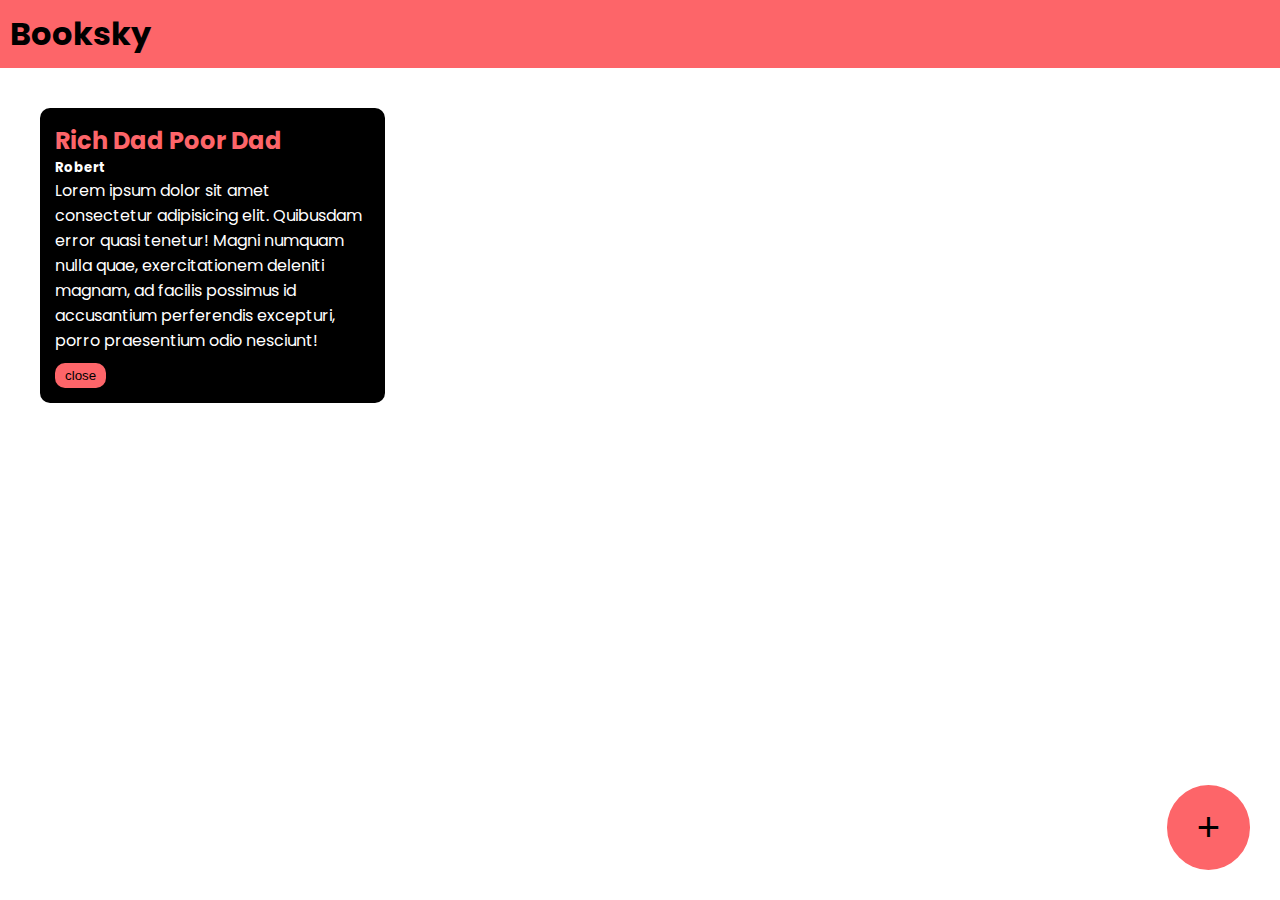
<file: Booksky/index.html>
<!DOCTYPE html>
<html lang="en">
<head>
    <meta charset="UTF-8">
    <meta name="viewport" content="width=device-width, initial-scale=1.0">
    <title>Document</title>
    <link rel="styleSheet" href="style.css">
    <link rel="preconnect" href="https://fonts.googleapis.com">
<link rel="preconnect" href="https://fonts.gstatic.com" crossorigin>
<link href="https://fonts.googleapis.com/css2?family=Poppins&display=swap" rel="stylesheet">
    
</head>
<body>
    <div class="navbar">
        <h1>Booksky</h1>
    </div>

    <div class="container">
        <div class="book-container">
            <h2>Rich Dad Poor Dad</h2>
            <h5>Robert</h5>
            <p>Lorem ipsum dolor sit amet consectetur adipisicing elit. Quibusdam error quasi tenetur! Magni numquam nulla quae, exercitationem deleniti magnam, ad facilis possimus id accusantium perferendis excepturi, porro praesentium odio nesciunt!</p>
            <button onclick="deletebook(event)">close</button>
        </div>
    </div>

    <div class="popup-overlay"></div>
    <div class="popup-box">
        <h2>Add Book</h2>
        <form>
            <input type="text" placeholder="Book title" id="book-title">
            <input type="text" placeholder="Author" id="author">
            <textarea placeholder="Short Description" id="description"></textarea>
            <button id="add-book">ADD</button>
            <button id="cancel-popup">CANCEL</button>
        </form>
    </div>
    

    <button class="add-button" id="add-popup-button">+</button>

    <script src="script.js"></script>
</body>
</html>
</file>
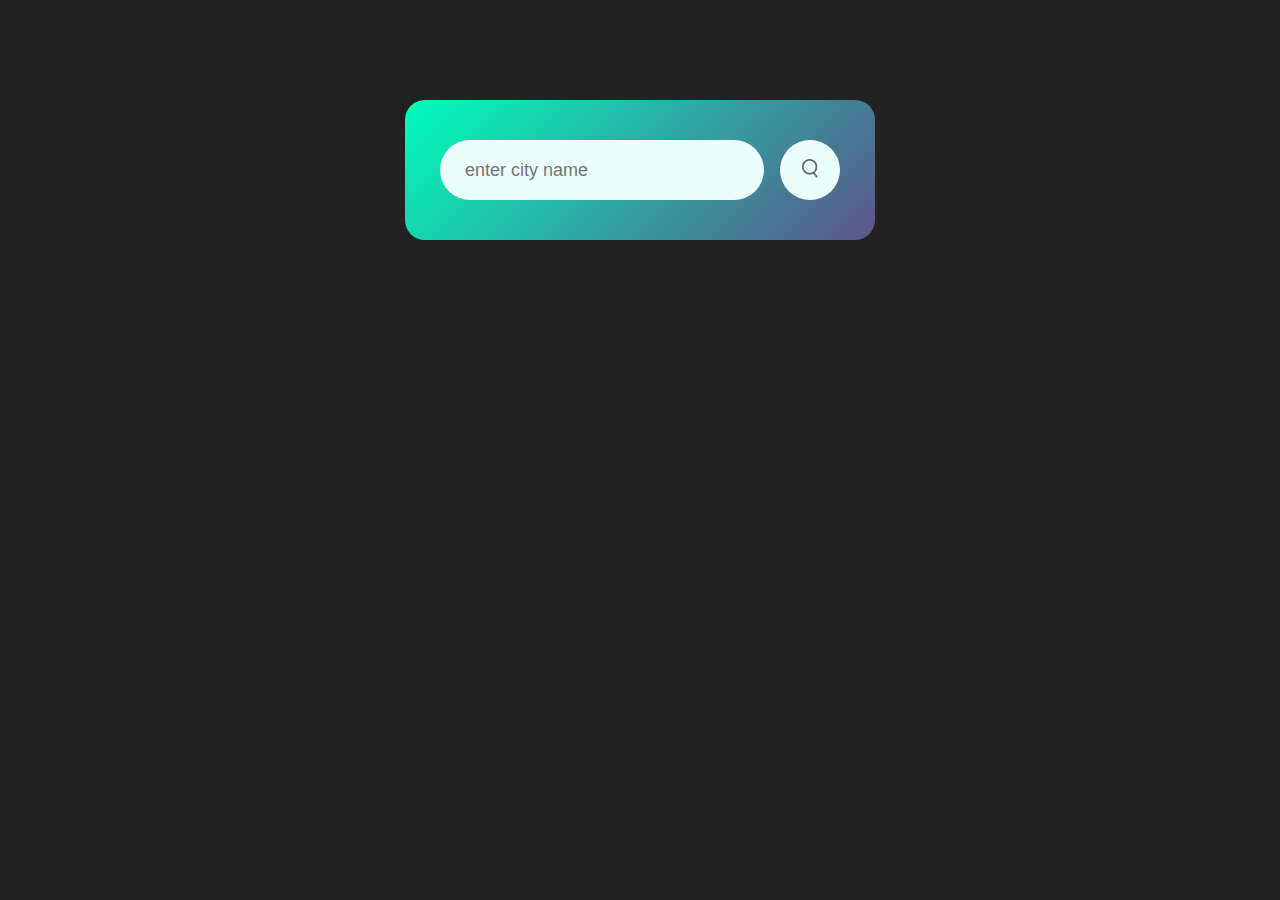
<file: p1 - weather App/index.html>
<!DOCTYPE html>
<html lang="en">
<head>
    <meta charset="UTF-8">
    <meta name="viewport" content="width=device-width, initial-scale=1.0">
    <title>Weather App - Easy tutorials</title>
    <link rel="stylesheet" href="style.css">
</head>
<body>
    
    <div class="card">
        <div class="search">
            <input type="text" placeholder="enter city name" spellcheck="false">
            <button><img src="./weather-app-img/images/search.png"></button>
        </div>
        <div class="error">
            <p>Invalid city name</p>
        </div>
        <div class = "weather">
            <img src="./weather-app-img/images/rain.png" class="weather-icon">
            <h1 class="temp">22°c</h1>
            <h2 class="city">New York</h2>
            <div class="details">
                <div class="col">
                    <img src="./weather-app-img/images/humidity.png">
                    <div>
                        <p class = "humidity">50%</p>
                        <p>Humidity</p>
                    </div>
                </div>
                <div class = "col">
                    <img src="./weather-app-img/images/wind.png">
                    <div>
                        <p class = "wind">15 km/h</p>
                        <p>Wind speed</p>
                    </div>
                </div>
            </div>
        </div>
    </div>
    <script>
        const apikey = "4a49f6eac7a2684e3f0c13178ab0530c";
        const apiurl = "https://api.openweathermap.org/data/2.5/weather?units=metric&q=";
        
        const searchBox = document.querySelector(".search input");
        const searchBtn = document.querySelector(".search button");
        const weatherIcon = document.querySelector(".weather-icon");
        
        async function checkWeather(city) {
            const response = await fetch(apiurl + city + `&appid=${apikey}`);

            if(response.status == 404){
                document.querySelector(".error").style.display = "block";
                document.querySelector(".weather").style.display ="none";
            }else{
                var data = await response.json();

            document.querySelector(".city").innerHTML = data.name;
            document.querySelector(".temp").innerHTML = Math.round(data.main.temp) + "°c";
            document.querySelector(".humidity").innerHTML = data.main.humidity + "%";
            document.querySelector(".wind").innerHTML = data.wind.speed + "km/h";
            
            if(data.weather[0].main == "Clouds"){
                weatherIcon.src = "./weather-app-img/images/clouds.png"
            }
            else if(data.weather[0].main == "Clear"){
                weatherIcon.src = "./weather-app-img/images/clear.png"
            }
            else if(data.weather[0].main == "Rain"){
                weatherIcon.src = "./weather-app-img/images/rain.png"
            }
            else if(data.weather[0].main == "Drizzle"){
                weatherIcon.src = "./weather-app-img/images/drizzle.png"
            }
            else if(data.weather[0].main == "Mist"){
                weatherIcon.src = "./weather-app-img/images/mist.png"
            }

            document.querySelector(".weather").style.display = "block";
            document.querySelector(".error").style.display = "none";

            }
            
        }

        searchBtn.addEventListener("click", ()=>{
            const city = searchBox.value.trim();
            if(city === "") {
                document.querySelector(".error").style.display = "block";
                document.querySelector(".weather").style.display = "none";
                return;
            }
            checkWeather(city);
        })
       
    </script>
</body>
</html>
</file>
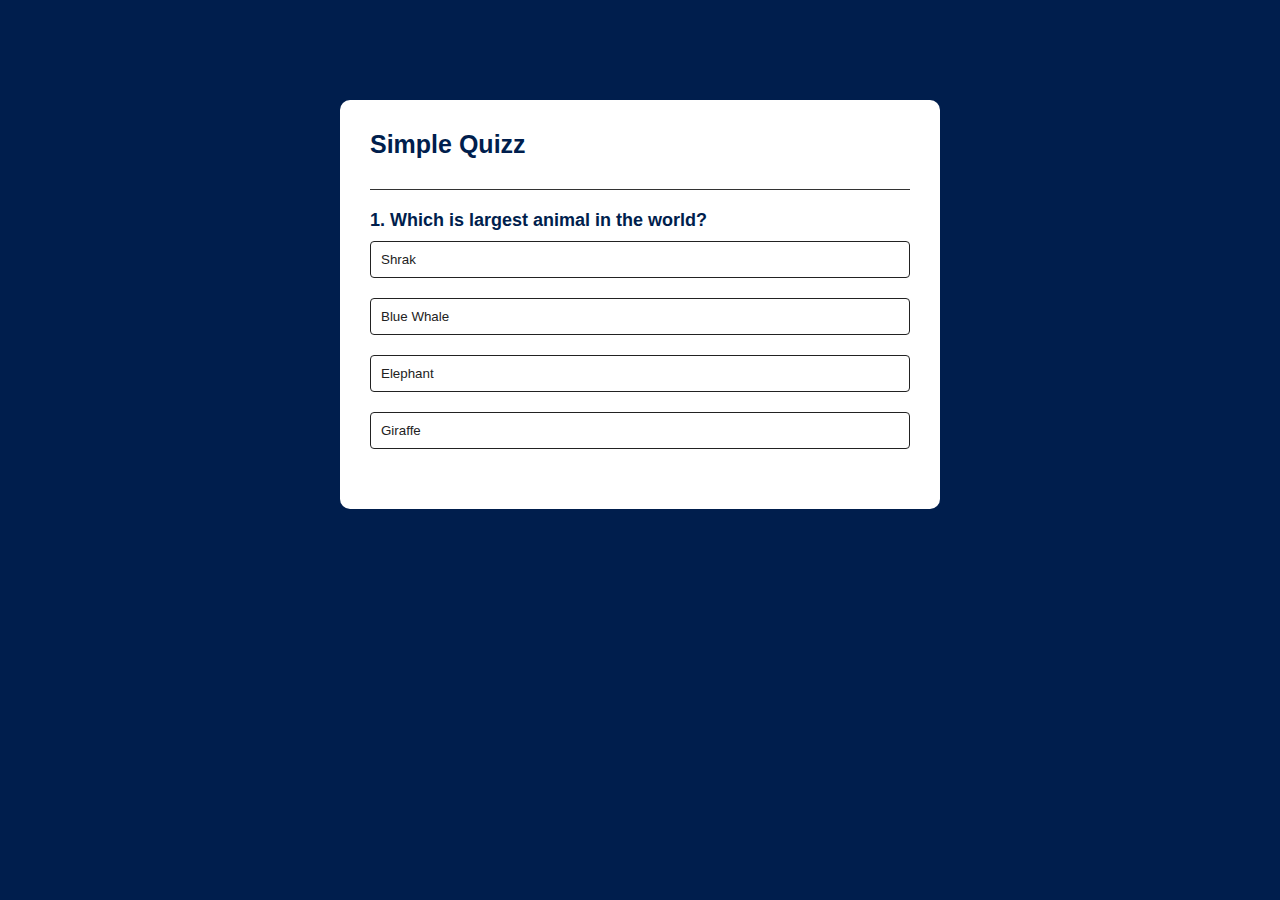
<file: p2 - Quizz App/index.html>
<!DOCTYPE html>
<html lang="en">
<head>
    <meta charset="UTF-8">
    <meta name="viewport" content="width=device-width, initial-scale=1.0">
    <title>Quizz App</title>
    <link rel="stylesheet" href="style.css">
</head>
<body>
    <div class="App">
         <h1>Simple Quizz</h1>
         <div class="quiz">
            <h2 id="question">Question goes here</h2>
            <div id="answer-buttons">
                <button class="btn">Answer 1</button>
                <button class="btn">Answer 2</button>
                <button class="btn">Answer 3</button>
                <button class="btn">Answer 4</button>
            </div>
            <button id="next-btn">Next</button>
         </div>
    </div>
    <script src="script.js"></script>
</body>
</html>
</file>
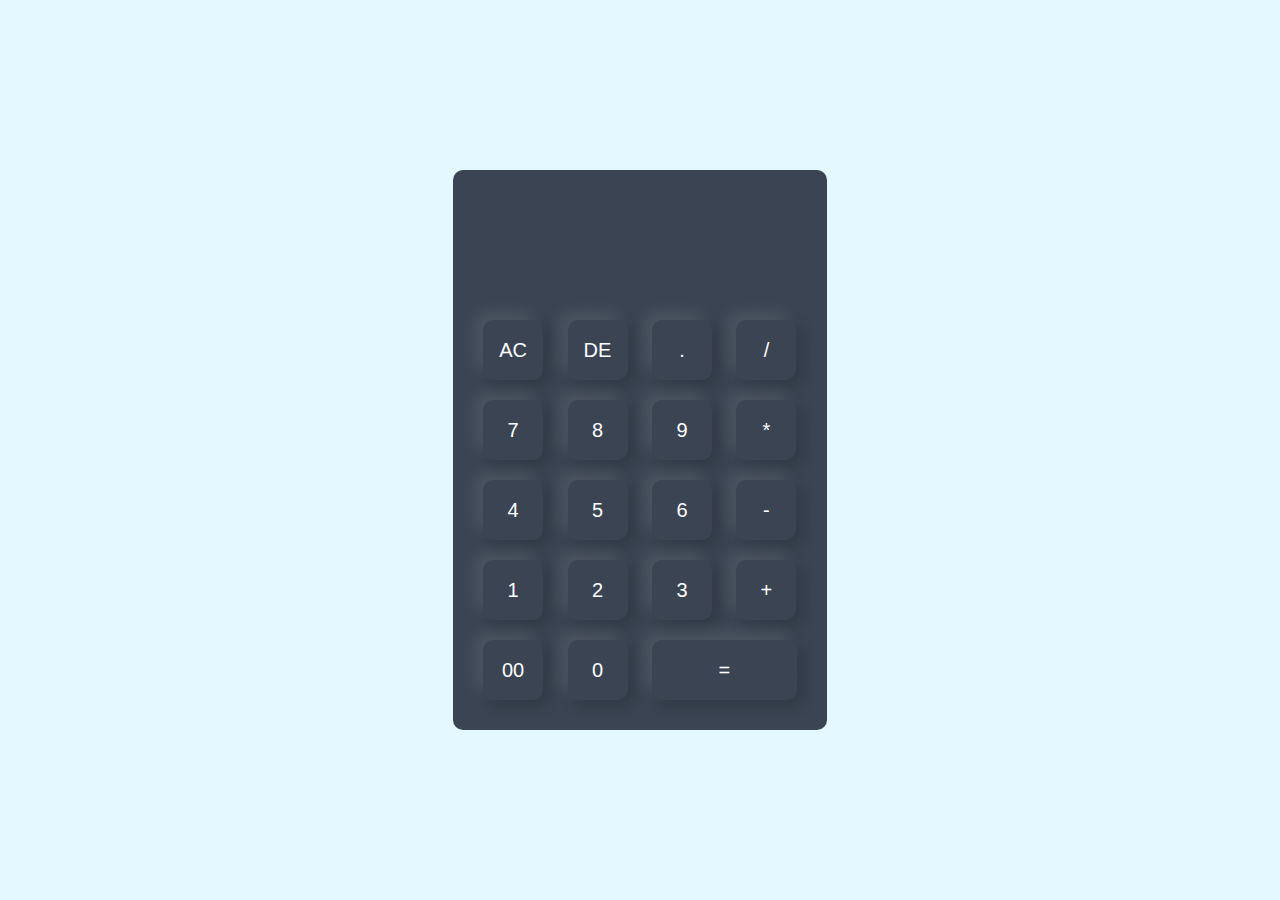
<file: p6 - Calculator/index.html>
<!DOCTYPE html>
<html lang="en">
<head>
    <meta charset="UTF-8">
    <meta name="viewport" content="width=device-width, initial-scale=1.0">
    <title>Calculator</title>
    <link rel="stylesheet" href="style.css">
</head>
<body>
    <div class="container">
        <div class="calculator">
            <form>
                <div class="display">
                    <input type="text" name="display">
                </div>
                <div>
                    <input type="button" value="AC" onclick="clearDisplay()">
                    <input type="button" value="DE" onclick="deleteLast()">
                    <input type="button" value="." onclick="append('.')">
                    <input type="button" value="/" onclick="append('/')">
                </div>
                <div>
                    <input type="button" value="7" onclick="append('7')">
                    <input type="button" value="8" onclick="append('8')">
                    <input type="button" value="9" onclick="append('9')">
                    <input type="button" value="*" onclick="append('*')">
                </div>
                <div>
                    <input type="button" value="4" onclick="append('4')">
                    <input type="button" value="5" onclick="append('5')">
                    <input type="button" value="6" onclick="append('6')">
                    <input type="button" value="-"onclick="append('-')">
                </div>
                <div>
                    <input type="button" value="1" onclick="append('1')">
                    <input type="button" value="2" onclick="append('2')">
                    <input type="button" value="3" onclick="append('3')">
                    <input type="button" value="+" onclick="append('+')">
                </div>
                <div>
                    <input type="button" value="00" onclick="append('9')">
                    <input type="button" value="0" onclick="append('9')">
                    <input type="button" value="=" onclick="calculate()" class="equal">
                </div>
            </form>
        </div>
    </div>
    <script src="script.js"></script>
</body>
</html>
</file>
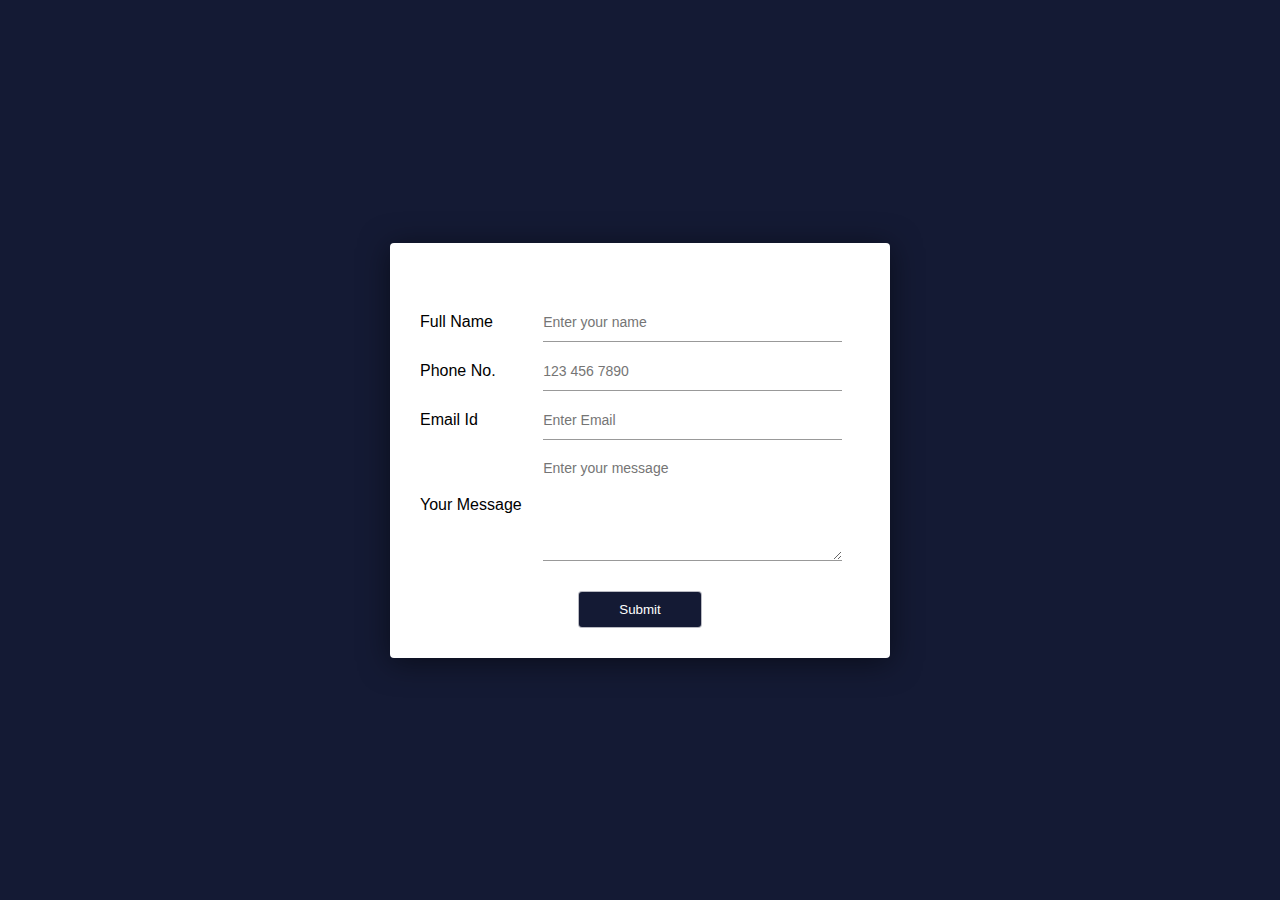
<file: p7 - Form Validation/index.html>
<!DOCTYPE html>
<html>
<head>
    <meta name="viewport" content="width=device-width, initial-scale=1.0">
    <title>Form Validation - Easy Tutorials YouTube Channel</title>
    <link rel="stylesheet" href="style.css">
</head>
<body>
  <div class="container">
    <form>

      <div class="input-group">
        <label>Full Name</label>
        <input type="text" placeholder="Enter your name" id="contact-name" onkeyup="validateName()">
        <span id="name-error"></span>
      </div>

      <div class="input-group">
        <label>Phone No.</label>
        <input type="tel" placeholder="123 456 7890" id="contact-number" onkeyup="validateNumber()">
        <span id="phone-error"></span>
      </div>

      <div class="input-group">
        <label>Email Id</label>
        <input type="email" placeholder="Enter Email" id="contact-email" onkeyup="validateEmail()">
        <span id="email-error"></span>
      </div>   

      <div class="input-group">
        <label>Your Message</label>
        <textarea rows="5" placeholder="Enter your message" id="contact-message" onkeyup="validateMessage()"></textarea>
        <span id="message-error"></span>
      </div>

    <button onclick="return validateForm()">Submit</button>
    <span id="submit-error"></span>

   
  </form>
  </div>
   <script src="script.js"></script>
</body>
</html>
</file>
<file: Booksky/style.css>
*{
    margin: 0;
    padding: 0;
}
body {
  font-family: "Poppins", sans-serif;
  font-weight: 400;
  font-style: normal;
}
.navbar{
    background-color: #fd6569;
    padding: 10px;
}

.container{
    padding: 10px;
}

.book-container{
    padding: 15px;
    width: 25%;
    background-color: black;
    color: white;
    border-radius: 10px;
    margin: 30px;
    display: inline-block;
    vertical-align: top;
}

.book-container h2{
    color: #fd6569;
}

.book-container button{
    background-color: #fd6569;
    color: black;
    border-radius: 10px;
    padding-top: 5px;
    padding-bottom: 5px;
    padding-right: 10px;
    padding-left: 10px;
    border: none;
    margin-top: 10px;
}

.add-button{
    background-color: #fd6569;
    color: black;
    border-radius: 100%;
    padding-right: 30px;
    padding-left: 30px;
    padding-top: 20px;
    padding-bottom: 20px;
    font-size: 40px;
    border: none;
    position: fixed;
    bottom: 30px;
    right: 30px;
}

.popup-overlay{
    background-color: black;
    opacity: 0.8;
    position: absolute;
    width: 100%;
    height: 100%;
    top: 0;
    left: 0;
    z-index: 1;
    display: none;
}

.popup-box{
    background-color: #fd6569;
    width: 30%;
    padding: 40px;
    border-radius: 10px;
    position: absolute;
    top: 20%;
    left: 30%;
    z-index: 2;
    display: none;
    
}

.popup-box input{
    background: transparent;
    border: none;
    width: 100%;
    margin: 5px;
    padding: 5px;
    font-size: 20px;
    border-bottom: solid black 2px;
}

.popup-box textarea{
    background: transparent;
    width: 100%;
    margin: 5px;
    padding: 5px;
    font-size: 20px;
    border: solid black 2px;
}

.popup-box input::placeholder{
    color: black;
}

.popup-box textarea::placeholder{
    color: black;
}

.popup-box button{
    background-color: black;
    padding-left: 20px;
    padding-right: 20px;
    padding-top: 10px;
    padding-bottom: 10px;
    color: white;
    border: none;
    margin: 5px;
}

.popup-box input:focus{
    outline: none;
}
.popup-box textarea:focus{
    outline: none;
}
</file>
<file: p1 - weather App/style.css>
*{
    margin: 0;
    padding: 0;
    font-family: 'Poppins',sans-serif;
    box-sizing: border-box;
}

body{
    background-color: #222;
}

.card{
    width: 90%;
    max-width: 470px;
    background: linear-gradient(135deg, #00feba, #5b548a);
    color: #fff;
    margin: 100px auto 0;
    border-radius: 20px;
    padding: 40px 35px;
    text-align: center;
}

.search{
    width: 100%;
    display: flex;
    align-items: center;
    justify-content: space-between;
}

.search input{
    border: 0;
    outline: 0;
    background: #ebfffc;
    color: #555;
    padding: 10px 25px;
    height: 60px;
    border-radius: 30px;
    flex: 1;
    margin-right: 16px;
    font-size: 18px;
}
.search button{
    border: 0;
    outline: 0;
    background: #ebfffc;
    border-radius: 50%;
    width: 60px;
    height: 60px;
    cursor: pointer;
}
.search button img{
    width: 16px;
}
.weather-icon{
    width: 170px;
    margin-top: 30px;
}
.weather h1{
    font-size: 80px;
    font-weight: 500;
}
.weather h2{
    font-size: 45px;
    font-weight: 400;
    margin-top: -10px;
}
.details{
    display: flex;
    align-items: center;
    justify-content: space-between;
    padding: 0 20px;
    margin-top: 50px;
}
.col{
    display: flex;
    align-items: center;
    text-align: left;
}
.col img{
    width: 40px;
    margin-right: 10px;
}
.humidity, .wind{
    font-size: 28px;
    margin-top: -6px;
}
.weather{
    display: none;
}
.error{
    text-align: left;
    margin-left: 10px;
    font-size: 14px;
    margin-top: 10px;
    display: none;
}
</file>
<file: p2 - Quizz App/style.css>
*{
    margin: 0;
    padding: 0;
    font-family: 'Poppins', sans-serif;
    box-sizing: border-box;
}
body{
    background-color: #001e4d;
}
.App{
    background-color: #fff;
    width: 90%;
    max-width: 600px;
    margin: 100px auto 0;
    border-radius: 10px;
    padding: 30px;
}
.App h1{
    font-size: 25px;
    color: #001e4d;
    font-weight: 600;
    border-bottom: 1px solid #333;
    padding-bottom: 30px;
}
.quiz{
    padding: 20px 0;
}
.quiz h2{
    font-size: 18px;
    color: #001e4d;
    font-weight: 600;
}
.btn{
    background-color: #fff;
    color: #222;
    font-weight: 500;
    width: 100%;
    border: 1px solid #222;
    padding: 10px;
    margin: 10px 0;
    text-align: left;
    border-radius: 4px;
    cursor: pointer;
    transition: all 0.3sec;
}
.btn:hover:not([disabled]){
    background-color: #222;
    color: white;
}
.btn:disabled{
    cursor: no-drop;
}
#next-btn{
    background-color: #001e4d;
    color: white;
    font-weight: 500;
    width: 150px;
    border: 0;
    padding: 10px;
    margin: 20px auto 0;
    border-radius: 4px;
    cursor: pointer;
    display: none;
}
.correct{
    background-color: lightgreen;
}
.Incorrect{
    background-color: rgb(232, 92, 92);
}
</file>
<file: p6 - Calculator/style.css>
*{
    margin: 0;
    padding: o;
    font-family: 'Poppins' ,sans-serif;
    box-sizing: border-box;
}

.container{
    width: 100%;
    height: 100vh;
    background: #e3f9ff;
    display: flex;
    align-items: center;
    justify-content: center;
}
.calculator{
    background: #3a4452;
    padding: 20px;
    border-radius: 10px;
}
.calculator form input{
    border: 0;
    outline: 0;
    width: 60px;
    height: 60px;
    border-radius: 10px;
    box-shadow: -8px -8px 15px rgba(255, 255, 255, 0.1),5px 5px 15px rgba(0, 0, 0, 0.2);
    background: transparent;
    font-size: 20px;
    color: white;
    cursor: pointer;
    margin: 10px;
}
form .display{
    display: flex;
    justify-content: flex;
    margin: 20px 0;
}
form .display input{
   text-align: right;
   flex: 1;
   font-size: 45px;
   box-shadow: none;
}
form input.equal{
    width: 145px;
}
</file>
<file: p7 - Form Validation/style.css>
*{
    margin: 0;
    padding: 0;
    box-sizing: border-box;
    font-family: 'Poppins', sans-serif;
}
.container{
    width: 100%;
    height: 100vh;
    background: #141a34;
    display: flex;
    align-items: center;
    justify-content: center;
}
.container form{
    width: 90%;
    max-width: 500px;
    padding: 50px 30px 20px;
    background: #fff;
    border-radius: 4px;
    box-shadow: 0 4px 30px rgba(0, 0, 0, 0.5);
    position: relative;
}
.input-group{
    width: 100%;
    display: flex;
    align-items: center;
    margin: 10px 0;
    position: relative;
}
.input-group label{
    flex-basis: 28%;
}
.input-group input, .input-group textarea{
    flex-basis: 68%;
    background: transparent;
    border: 0;
    outline: 0;
    padding: 10px 0;
    border-bottom: 1px solid #999;
    color: #333;
    font-size: 16px;
}
::placeholder{
    font-size: 14px;
}

form button{
    background: #141a34;
    color: #fff;
    border-radius: 4px;
    border: 1px solid rgba(255, 255, 255, 0.7);
    padding: 10px 40px;
    outline: 0;
    cursor: pointer;
    display: block;
    margin: 30px auto 10px;
}
.input-group span{
    position: absolute;
    bottom: 12px;
    right: 17px;
    font-size: 14px;
    color: red;
}
#submit-error{
    color: red;
}
.input-group span div{
    color: green;
}
</file>
